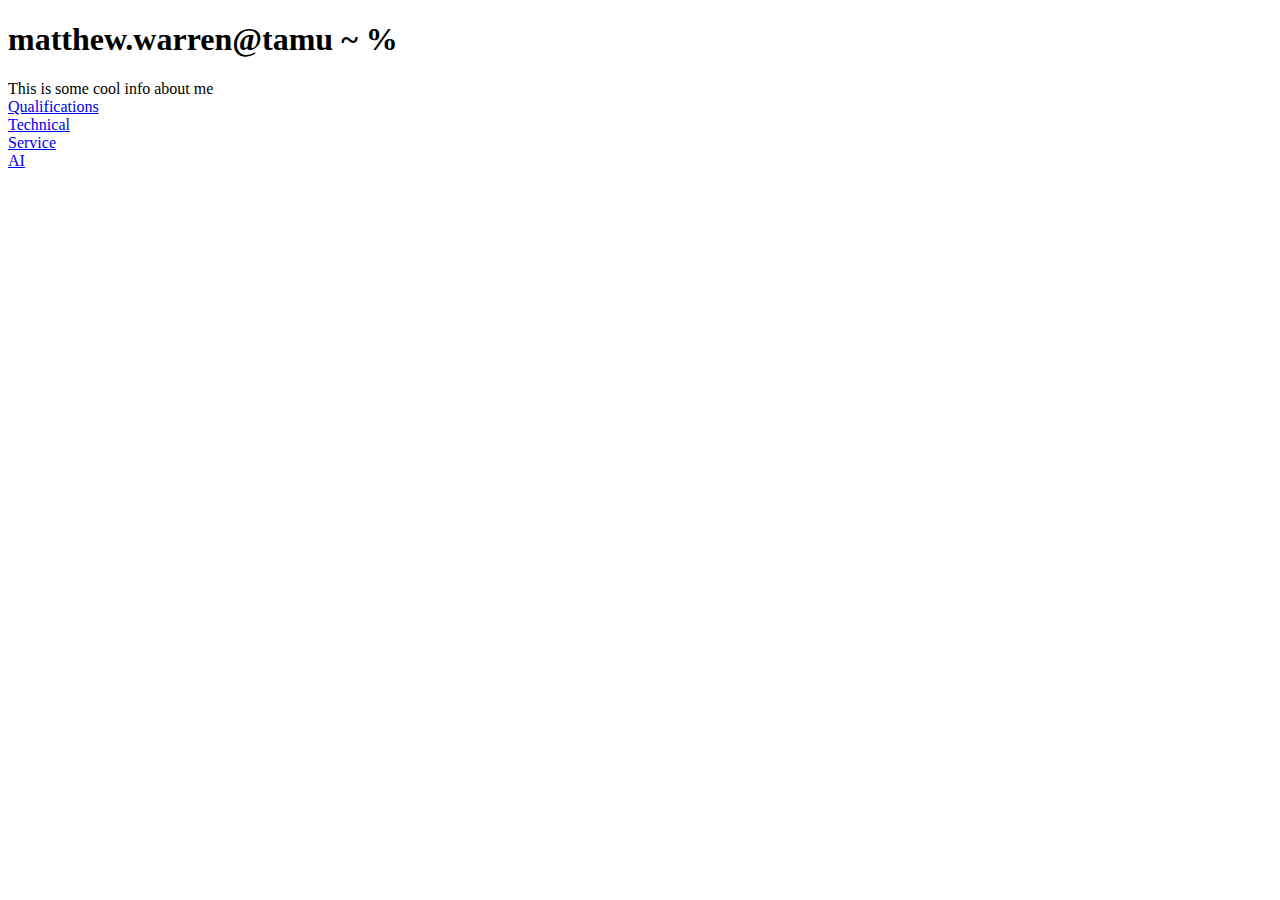
<file: index.html>
<!DOCTYPE html>
<html lang="en">
<head>
    <meta charset="UTF-8">
    <meta name="viewport" content="width=device-width, initial-scale=1.0">
    <title>Matthew Warren</title>
</head>
<body>
    <h1>matthew.warren@tamu ~ %</h1>
    <div><par>This is some cool info about me</par></div>

    <div><a href="/aigen.html">Qualifications</a>
    <div><a href="/technical.html">Technical</a>
    <div><a href="/qualifications.html">Service</a>
    <div><a href="/aigen.html">AI</a>

</div>
    
</body>
</html>
</file>
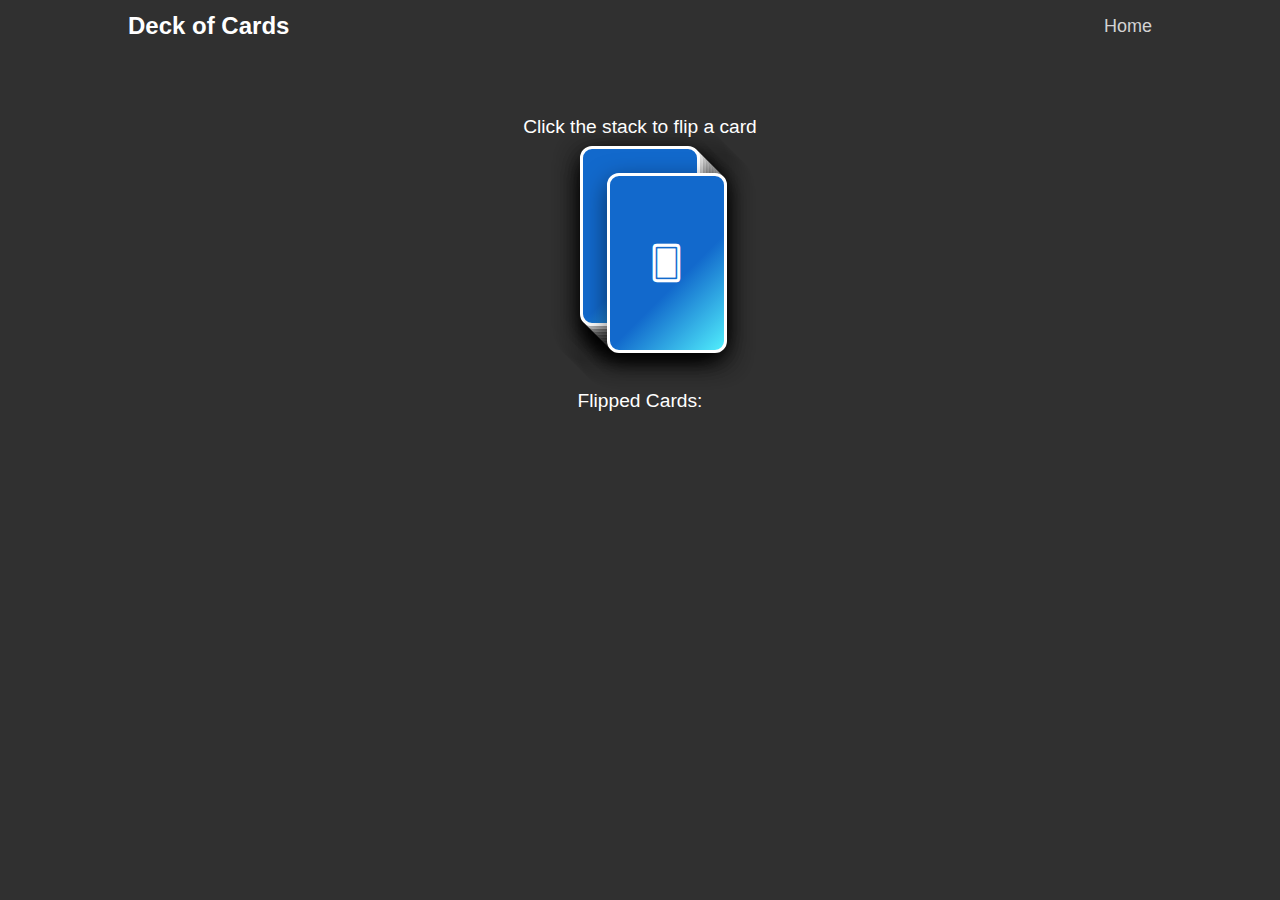
<file: genai.html>
<!DOCTYPE html>
<html lang="en">
<head>
  <meta charset="UTF-8">
  <meta name="viewport" content="width=device-width, initial-scale=1.0">
  <title>Deck of Cards</title>
  <link id="theme-style" rel="stylesheet" href="style_dark.css">
  <style>
    body {
      background-color: #303030;
      color: #fff;
      font-family: Verdana, Geneva, Tahoma, sans-serif;
      margin: 0;
      display: flex;
      flex-direction: column;
      min-height: 100vh;
    }
    header.header {
      display: flex;
      align-items: center;
      background: #303030;
      gap: 12px;
      padding: 12px 10vw;
    }
    .header-name {
      color: #fff;
      margin: 0;
    }
    main {
      flex: 1;
      display: flex;
      flex-direction: column;
      align-items: center;
      padding: 2rem 10vw;
    }
    .deck-container {
      display: flex;
      flex-direction: column;
      align-items: center;
      margin-top: 2rem;
      margin-bottom: 2rem;
    }
    .card-stack {
      position: relative;
      width: 120px;
      height: 180px;
      cursor: pointer;
      margin-bottom: 2rem;
      transition: box-shadow 0.2s;
    }
    .card-stack:hover {
      box-shadow: 0 0 20px #51eefc88;
    }
    .card-back {
      position: absolute;
      width: 120px;
      height: 180px;
      background: linear-gradient(135deg, #1269cc 60%, #51eefc 100%);
      border-radius: 12px;
      border: 3px solid #fff;
      box-shadow: 0 8px 24px #0008;
      display: flex;
      align-items: center;
      justify-content: center;
      font-size: 2rem;
      font-weight: bold;
      color: #fff;
      user-select: none;
      transition: top 0.1s, left 0.1s;
    }
    /* Stack effect */
    .card-back {
      z-index: 1;
    }
    .card-back[data-pos] {
      top: calc(var(--i) * 3px);
      left: calc(var(--i) * 3px);
      z-index: calc(10 - var(--i));
    }
    .card-back:last-child {
      z-index: 20;
    }
    .flipped-cards-row {
      display: flex;
      flex-wrap: wrap;
      gap: 1rem;
      justify-content: center;
      min-height: 200px;
    }
    .flipped-card {
      width: 120px;
      height: 180px;
      background: #fff;
      color: #1269cc;
      border-radius: 12px;
      border: 3px solid #51eefc;
      box-shadow: 0 4px 12px #0006;
      display: flex;
      align-items: center;
      justify-content: center;
      font-size: 2rem;
      font-weight: bold;
      margin-bottom: 1rem;
      user-select: none;
      transition: transform 0.2s;
    }
    .deck-label {
      color: #fff;
      font-size: 1.2rem;
      margin-bottom: 0.5rem;
      text-align: center;
    }
    @media (max-width: 600px) {
      .card-stack, .flipped-card {
        width: 70px;
        height: 105px;
        font-size: 1.2rem;
      }
      .flipped-cards-row {
        min-height: 110px;
      }
    }
  </style>
</head>
<body>
  <header class="header">
    <h2 class="header-name">Deck of Cards</h2>
    <div class="header-links" style="margin-left:auto;">
      <a href="./index.html" style="color:lightgray;text-decoration:none;">Home</a>
    </div>
  </header>
  <main>
    <div class="deck-container">
      <div class="deck-label">Click the stack to flip a card</div>
      <div class="card-stack" id="card-stack" title="Click to flip top card">
        <!-- Cards will be rendered here -->
      </div>
    </div>
    <div class="deck-label">Flipped Cards:</div>
    <div class="flipped-cards-row" id="flipped-cards-row">
      <!-- Flipped cards will appear here -->
    </div>
  </main>
  <script>
    // Simple deck: 10 cards, labeled 1-10
    const deck = Array.from({length: 10}, (_, i) => i + 1);
    let stack = [...deck];
    let flipped = [];

    const cardStack = document.getElementById('card-stack');
    const flippedRow = document.getElementById('flipped-cards-row');

    function renderStack() {
      cardStack.innerHTML = '';
      stack.forEach((num, i) => {
        const card = document.createElement('div');
        card.className = 'card-back';
        card.style.setProperty('--i', i);
        card.setAttribute('data-pos', i);
        card.textContent = '🂠';
        cardStack.appendChild(card);
      });
      if (stack.length === 0) {
        cardStack.innerHTML = '<div class="card-back" style="background:#444;color:#aaa;cursor:default;">Empty</div>';
        cardStack.style.cursor = 'default';
      } else {
        cardStack.style.cursor = 'pointer';
      }
    }

    function renderFlipped() {
      flippedRow.innerHTML = '';
      flipped.forEach(num => {
        const card = document.createElement('div');
        card.className = 'flipped-card';
        card.textContent = num;
        flippedRow.appendChild(card);
      });
    }

    cardStack.addEventListener('click', () => {
      if (stack.length === 0) return;
      const card = stack.shift();
      flipped.push(card);
      renderStack();
      renderFlipped();
    });

    // Initial render
    renderStack();
    renderFlipped();
  </script>
</body>
</html>
</file>
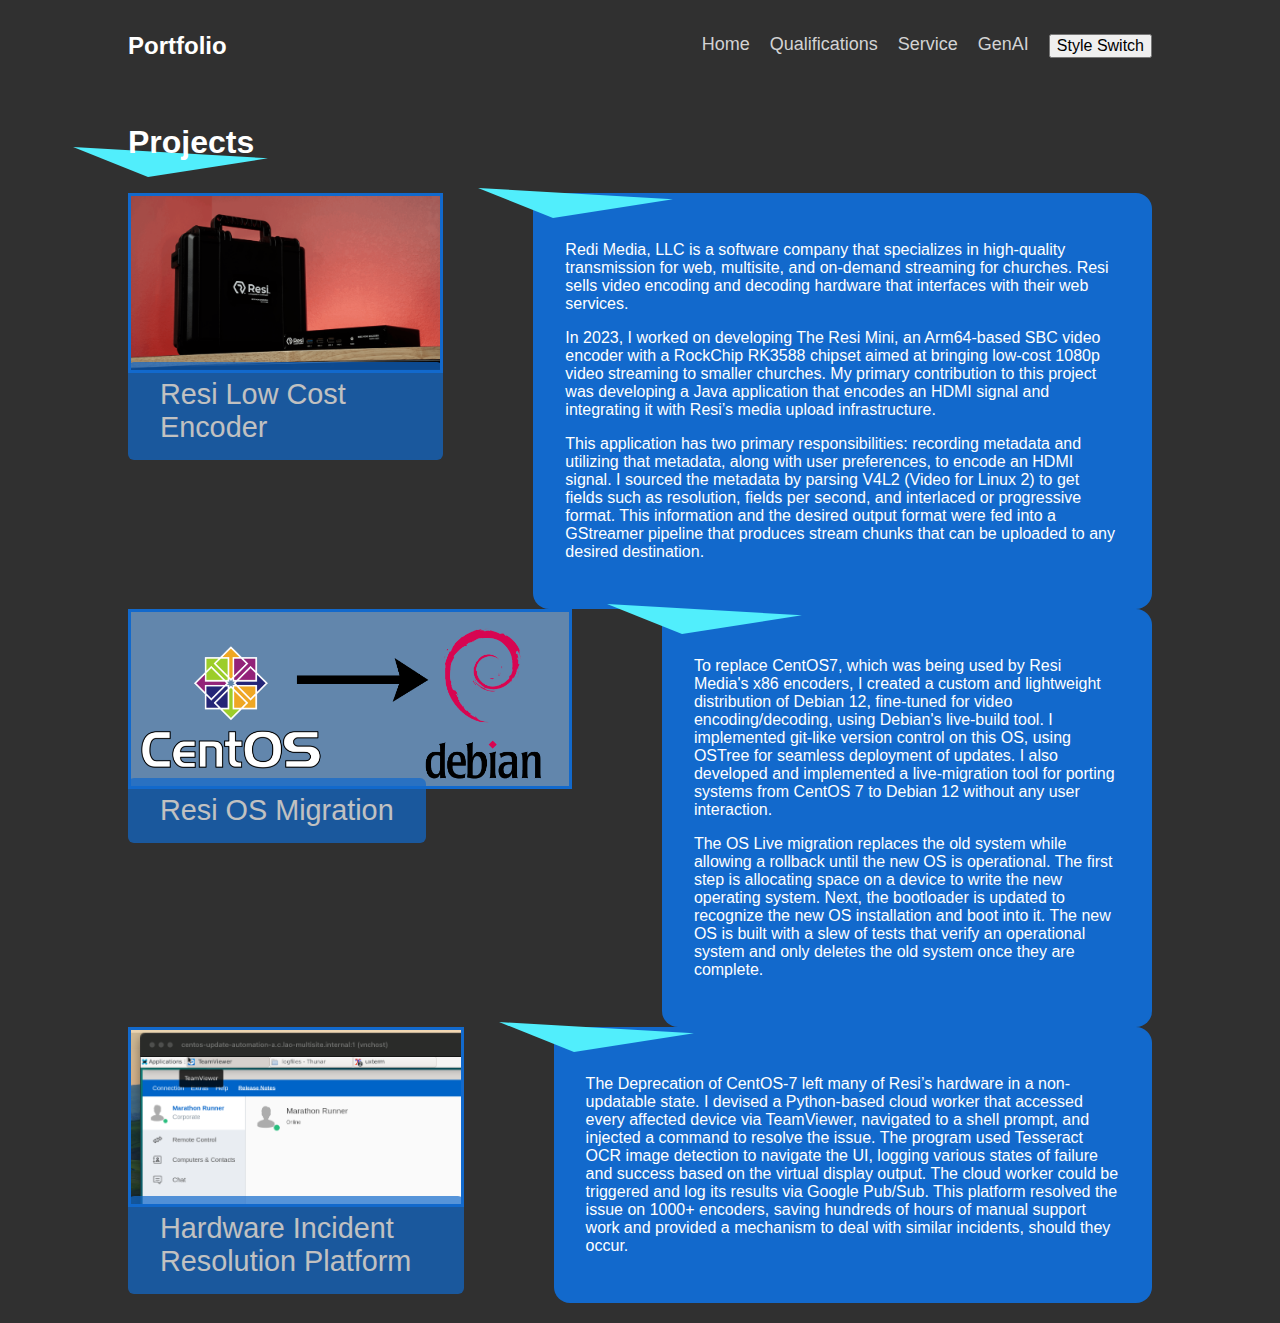
<file: portfolio.html>
<!DOCTYPE html>
<html lang="en">
<head>
    <meta charset="UTF-8">
    <meta name="viewport" content="width=device-width, initial-scale=1.0">
    <title>Portfolio</title>
    <link id="theme-style" rel="stylesheet" href="style_dark.css">
</head>
<body>
    <header class="header">
        <h2 class="header-name">Portfolio</h2>
        <div class="header-links">
            <a href="./index.html">Home</a>
            <a href="./qualifications.html">Qualifications</a>
            <a href="./service.html">Service</a>
            <a href="./genai.html">GenAI</a>
            <button 
            class="theme-toggle" 
            id="theme-toggle" 
            title="Toggles light & dark" 
            aria-label="auto" 
            aria-live="polite"
            >
                Style Switch
            </button>
        </div>
    </header>
    <main>
        <section id="project-heading">
            <div class="subheading">
            <p class="subheading-text">Projects</p>
            <div class="triangle-heading"></div>    
        </section>

        <section class="activity-containers">
            <div class="activity-container">
                <div class="activity-image-container">
                    <img class="activity-image" src="resi_mini.png">
                    <a href="https://resi.io/hardware/mini/" style="text-decoration: none;">
                        <p class="activity-image-caption">Resi Low Cost Encoder</p>
                    </a>
                </div>
                <div class="activity-text-container">
                    <div class="activity-text">
                        <p>
                            Redi Media, LLC is a software company that specializes in high-quality transmission for web, multisite, and on-demand streaming for churches. Resi sells video encoding and decoding hardware that interfaces with their web services.
                        </p>
                        <p>
                            In 2023, I worked on developing The Resi Mini, an Arm64-based SBC video encoder with a RockChip RK3588 chipset aimed at bringing low-cost 1080p video streaming to smaller churches. My primary contribution to this project was developing a Java application that encodes an HDMI signal and integrating it with Resi’s media upload infrastructure. 
                        </p>
                        <p>
                            This application has two primary responsibilities: recording metadata and utilizing that metadata, along with user preferences, to encode an HDMI signal. I sourced the metadata by parsing V4L2 (Video for Linux 2) to get fields such as resolution, fields per second, and interlaced or progressive format. This information and the desired output format were fed into a GStreamer pipeline that produces stream chunks that can be uploaded to any desired destination.
                        </p>
                    </div>
                    <div class="triangle-text-box"></div>  
                </div>
            </div>

            <div class="activity-container">
                <div class="activity-image-container">
                    <img class="activity-image" src="CentOS-to-Deb.png">
                    <a href="https://www.debian.org/devel/debian-live/" style="text-decoration: none;">
                        <p class="activity-image-caption">Resi OS Migration</p>
                    </a>
                </div>
                <div class="activity-text-container">
                    <div class="activity-text">
                        <p>
                            To replace CentOS7, which was being used by Resi Media's x86 encoders, I created a custom and lightweight distribution of Debian 12, fine-tuned for video encoding/decoding, using Debian's live-build tool. I implemented git-like version control on this OS, using OSTree for seamless deployment of updates. I also developed and implemented a live-migration tool for porting systems from CentOS 7 to Debian 12 without any user interaction.
                        </p>
                        <p>
                            The OS Live migration replaces the old system while allowing a rollback until the new OS is operational. The first step is allocating space on a device to write the new operating system. Next, the bootloader is updated to recognize the new OS installation and boot into it. The new OS is built with a slew of tests that verify an operational system and only deletes the old system once they are complete.
                        </p>
                    </div>
                    <div class="triangle-text-box"></div>  
                </div>
            </div>

            <div class="activity-container">
                <div class="activity-image-container">
                    <img class="activity-image" src="incident-resolution.png">
                     <a href="https://www.redhat.com/en/topics/linux/centos-linux-eol" style="text-decoration: none;">
                        <p class="activity-image-caption">Hardware Incident Resolution Platform</p>
                     </a>
                </div>
                <div class="activity-text-container">
                    <div class="activity-text">
                        <p>
                            The Deprecation of CentOS-7 left many of Resi’s hardware in a non-updatable state. I devised a Python-based cloud worker that accessed every affected device via TeamViewer, navigated to a shell prompt, and injected a command to resolve the issue. The program used Tesseract OCR image detection to navigate the UI, logging various states of failure and success based on the virtual display output. The cloud worker could be triggered and log its results via Google Pub/Sub. This platform resolved the issue on 1000+ encoders, saving hundreds of hours of manual support work and provided a mechanism to deal with similar incidents, should they occur. 
                        </p>
                    </div>
                    <div class="triangle-text-box"></div>  
                </div>
            </div>
        </section>
    </main>
    <script src="index.js"></script>
</body>
</html>
</file>
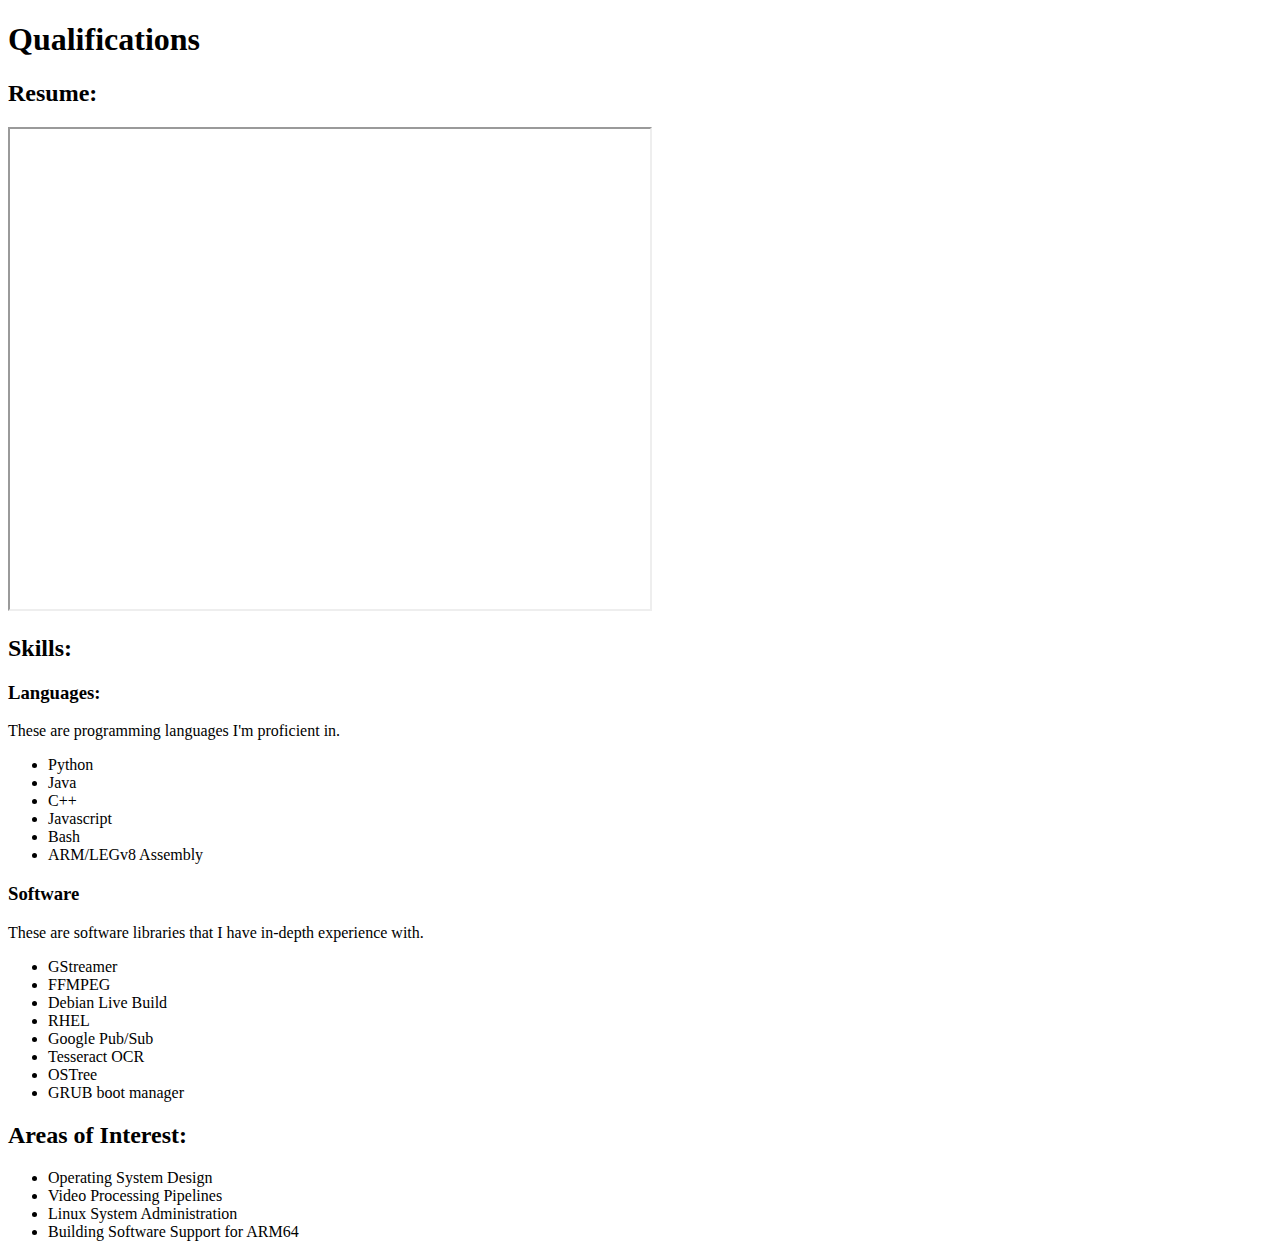
<file: qualifications.html>
<!DOCTYPE html>
<html lang="en">
<head>
    <meta charset="UTF-8">
    <meta name="viewport" content="width=device-width, initial-scale=1.0">
    <title>Qualifications</title>
</head>
<body>
    <div><h1>Qualifications</h1></div>

    <div>   
        <h2>Resume: </h2>
         <div><iframe src="https://drive.google.com/file/d/1KLOzqgrskQOEhPASgtqB_LNeBw743Xz-/preview" width="640" height="480" allow="autoplay"></iframe></div>
    </div>

    <div>   
        <h2>Skills: </h2>
        <div>
            <h3>Languages:</h3>
            <p>These are programming languages I'm proficient in.</p>
            <div>
                <ul>
                    <li>Python</li>
                    <li>Java</li>
                    <li>C++</li>
                    <li>Javascript</li>
                    <li>Bash</li>
                    <li>ARM/LEGv8 Assembly</li>
                </ul>
            </div>
        </div>
        <div>
            <h3>Software</h3>
            <p>These are software libraries that I have in-depth experience with.</p>
            <div>
                <ul>
                    <li>GStreamer</li>
                    <li>FFMPEG</li>
                    <li>Debian Live Build</li>
                    <li>RHEL</li>
                    <li>Google Pub/Sub</li>
                    <li>Tesseract OCR</li>
                    <li>OSTree</li>
                    <li>GRUB boot manager</li>
                </ul>
            </div>
        </div>
    </div>

    <div>   
        <h2>Areas of Interest: </h2>
        <div>
            <ul>
                <li>Operating System Design</li>
                <li>Video Processing Pipelines</li>
                <li>Linux System Administration</li>
                <li>Building Software Support for ARM64</li>
            </ul>
        </div>
    </div>
</body>
</html>
</file>
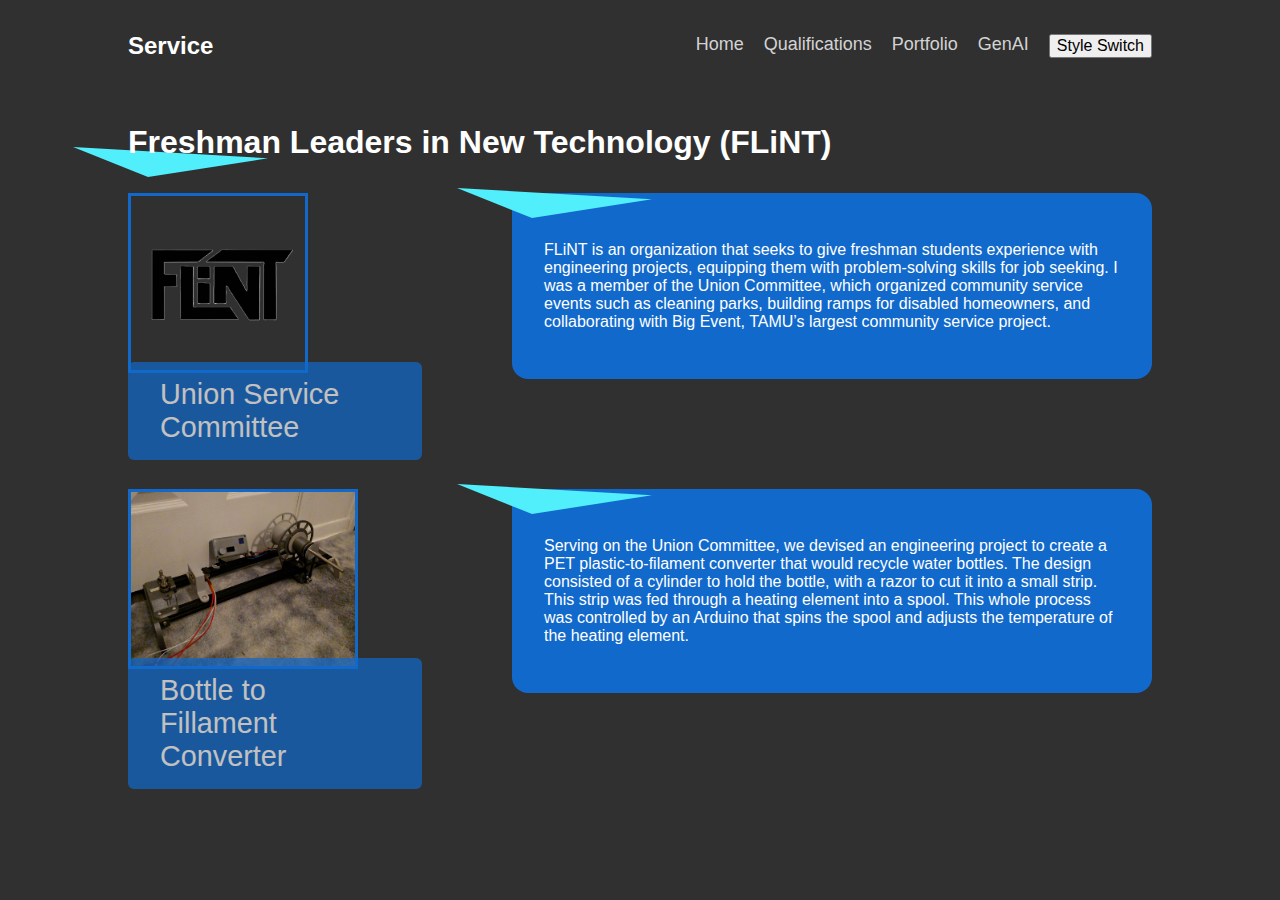
<file: service.html>
<!DOCTYPE html>
<html lang="en">
<head>
    <meta charset="UTF-8">
    <meta name="viewport" content="width=device-width, initial-scale=1.0">
    <title>Service</title>
    <link id="theme-style" rel="stylesheet" href="style_dark.css">
</head>
<body>
    <header class="header">
        <h2 class="header-name">Service</h2>
        <div class="header-links">
            <a href="./index.html">Home</a>
            <a href="./qualifications.html">Qualifications</a>
            <a href="./portfolio.html">Portfolio</a>
            <a href="./genai.html">GenAI</a>
            <button 
            class="theme-toggle" 
            id="theme-toggle" 
            title="Toggles light & dark" 
            aria-label="auto" 
            aria-live="polite"
            >
                Style Switch
            </button>
        </div>
    </header>
    <main>
        <section id="project-heading">
            <div class="subheading">
            <p class="subheading-text">Freshman Leaders in New Technology (FLiNT)</p>
            <div class="triangle-heading"></div>    
        </section>

        <section class="activity-containers">
            <div class="activity-container">
                <div class="activity-image-container">
                    <img class="activity-image" src="logo.png">
                    <a href="https://tamuflint.org/public/index.html#:~:text=FLINT%20(Freshman%20Leaders%20in%20New,skilled%20leaders%20of%20the%20future." style="text-decoration: none;">
                        <p class="activity-image-caption">Union Service Committee</p>
                    </a>
                </div>
                <div class="activity-text-container">
                    <div class="activity-text">
                        <p>
                            FLiNT is an organization that seeks to give freshman students experience with engineering projects, equipping them with problem-solving skills for job seeking. I was a member of the Union Committee, which organized community service events such as cleaning parks, building ramps for disabled homeowners, and collaborating with Big Event, TAMU’s largest community service project.
                        </p>
                    </div>
                    <div class="triangle-text-box"></div>  
                </div>
            </div>

            <div class="activity-container">
                <div class="activity-image-container">
                    <img class="activity-image" src="fillament-extruder.png">
                    <p class="activity-image-caption">Bottle to Fillament Converter</p>
                </div>
                <div class="activity-text-container">
                    <div class="activity-text">
                        <p>
                            Serving on the Union Committee, we devised an engineering project to create a PET plastic-to-filament converter that would recycle water bottles. The design consisted of a cylinder to hold the bottle, with a razor to cut it into a small strip. This strip was fed through a heating element into a spool. This whole process was controlled by an Arduino that spins the spool and adjusts the temperature of the heating element.
                        </p>
                    </div>
                    <div class="triangle-text-box"></div>  
                </div>
            </div>

        </section>
    </main>
    <script src="index.js"></script>
</body>
</html>
</file>
<file: style_dark.css>
:root {
  --background-color: #303030; 
  --primary-accent-color: #1269cc;
  --secondary-accent-color: #51eefc;
  --tertiary-accent-color: #6d9ac7;


  --text-color: #ffffff;
  --card-background: #f5f7fa;
}

header, 
footer,
main > section {
    display: flex;
    padding-left: 10vw;
    padding-right: 10vw;
}

main {
    display: flex;
    flex-direction: column;
}


header.header {
    display: flex;
    justify-content: flex-start;
    align-items: center;
    background: var(--background-color);
    gap: 12px;
    padding-top: 12px;
    padding-bottom: 12px;

}

.header-links {
    display: flex;
    margin-left: auto;
    gap: 20px;
    font-size: 18px;
}

header a {
    text-decoration: none;
    color: lightgray;;
}

button.theme-toggle {
  display: flex;
  margin-left: auto;
  gap: 1rem;
  font-size: 1rem;
}

body {
    background-color: var(--background-color);
    box-sizing: border-box;
    font-family: Verdana, Geneva, Tahoma, sans-serif;
    margin: 0px;
    display: flex;
    flex-direction: column;
    justify-content: flex-start;
}

h1.header-name {
  display: flex;
  justify-content: center;
  align-items: center;
  color : var(--text-color);
}

img.profile-image {
  display: flex;
  border: solid var(--primary-accent-color) 3px;
  border-radius: 50%;
  height: 20vh; 
  width: auto;
}


h2.header-name {
  display: flex;
  justify-content: center;
  align-items: center;
  color : var(--text-color);
}

h1.header-qual {
  display: flex;
  font-family: 'MyFont';
  justify-content: left;
  align-items: center;
  color : rgb(210, 0, 4);
}

.par-text-box {
  display: flex;
  justify-content: center;
  align-items: center;
  border: 10px solid #ffffff; 
  padding: 2rem;
  border-radius: 0.375rem; 
  background-color: var(--background-color); 
  box-shadow: 0 10px 15px -3px rgb(0 0 0 / 0.1), 0 4px 6px -4px rgb(0 0 0 / 0.1); 
  color: var(--text-color);
  margin: 0 auto; 
  max-width: 800px; 
}

.profile-box {
  display: flex;
  flex-direction: row;
  justify-content: center;
  align-items: center;
  padding: 2rem;
  gap: 3rem;
}

section.link-cards {
  display: flex;
  flex-direction: column;
  justify-content: center;
  align-items: center;
  gap: 5rem;
}

.card-container-tilt-right {
  position: relative;
  transform: rotate(10deg);
  min-width: 100px;
}

.card-container-tilt-left {
  position: relative; 
  transform: rotate(-10deg);
}



.link-card {
  position: relative;
  background-color: black;
  color: var(--text-color);
  padding: 1rem 1rem 1rem 1rem;
  border-radius: 0.5rem;
  box-shadow: 0 10px 20px rgba(0, 0, 0, 0.2);
  font-size: 1.1rem;
  line-height: 1.6;
  z-index: 2;
  min-width: 1000px;
}

.link-card-tiny {
  position: relative;
  background-color: black;
  color: var(--text-color);
  padding: 1rem 2.5rem 1rem 2.5rem;
  border-radius: 0.5rem;
  box-shadow: 0 10px 20px rgba(0, 0, 0, 0.2);
  font-size: 1.1rem;
  line-height: 1.6;
  z-index: 2;
  min-width: 1000px;
}

.triangle-left {
    content: '';
    position: absolute;
    top: 0;
    left: 0;
    width: 0;
    height: 0;
    border-top: 50px solid var(--secondary-accent-color);
    border-right: 50px solid transparent;
    border-bottom: 50px solid transparent;
    border-left: 50px solid transparent;
    transform: translate(-50%, 10px);
    z-index: -1;
}

.triangle-right {
    content: '';
    position: absolute;
    top: 0;
    left: 0;
    width: 0;
    height: 0;
    border-top: 50px solid var(--secondary-accent-color);
    border-right: 50px solid transparent;
    border-bottom: 50px solid transparent;
    border-left: 50px solid transparent;
    transform: translate(50%, 10px);
    z-index: -1;
}

.triangle-heading {
    content: '';
    position: absolute;
    top: 0;
    left: 0;
    width: 0;
    height: 0;
    border-top: 50px solid var(--secondary-accent-color);
    border-right: 50px solid transparent;
    border-bottom: 50px solid transparent;
    border-left: 50px solid transparent;
    transform: translate(-30%, 35%) scaleX(2) scaleY(0.5) rotate(13deg);
    z-index: -1;
}

.triangle-text-box {
    content: '';
    position: absolute;
    top: 0;
    left: 0;
    width: 0;
    height: 0;
    border-top: 50px solid var(--secondary-accent-color);
    border-right: 50px solid transparent;
    border-bottom: 50px solid transparent;
    border-left: 50px solid transparent;
    transform: translate(-30%, -25%) scaleX(2) scaleY(0.5) rotate(13deg);
    z-index: 2;
}


section.link-cards a {
  color: var(--text-color);
  text-decoration: none;
}

section.social-links {
  justify-content: center;
  align-items: center;
  gap: 2rem;
}

section.social-links img {
  height: 5vh;
}

section.social-links a {
  text-decoration: none;
}

section.social-links p {
  display: flex;
  text-decoration: none;
  background-color: var(--primary-accent-color);
  color: var(--text-color);
  border-radius: 25px;
  padding : 0.75rem;
}

.subheading {
  position: relative;
  color: var(--text-color);
}

.subheading-text {
  font-size: 2rem;
  font-weight: 700;
  color: var(--text-color);
  text-align: left;
  padding-bottom: 0.5rem;
  margin-bottom: 1.5rem;
}

.qualifications-section {
  display: flex;
  flex-direction: row;
  justify-content: flex-start;
  align-items: flex-start;
}

.qualifications-section > * {
  width: 50%;
  box-sizing: border-box; /* ensures padding/border don't overflow */
}

.slider {
  width: 300px;
  text-align: center;
  overflow: hidden;
}

.activity-containers {
  display: flex;
  flex-direction: column;
}

.activity-container {
  display: flex;
  flex-direction: row;
  gap: 10vh;
}

.activity-image-container {
  display: flex;
  flex-direction: column;
  align-items: flex-start;
  gap: 5px;
}

.activity-image {
  display: flex;
  border: solid var(--primary-accent-color) 3px;
  height: 20vh; 
  width: auto;
}

.activity-image-caption {
  justify-content: left;
  padding: 1rem 2rem 1rem 2rem;
  border-radius: 0.375rem; 
  background-color: var(--primary-accent-color); 
  color: var(--text-color);
  max-width: 800px;
  margin-top: -1rem;
  font-size: 1.8rem;
  opacity: 0.7;
}

.activity-text-container {
  position: relative;
  color: var(--text-color);
  background-color: var(--primary-accent-color);
  padding: 2rem;
  align-self: flex-start;
  max-width: 50vw;
  border-radius: 1rem;
}

.qualifictations-section {
  display: flex;
  flex-direction: row;
  justify-content: flex-start;
  gap: 5rem;
  box-sizing: border-box;
}

.resume-block-container {
  display: flex;
  flex-direction: column;
  justify-content: left;
  align-items: left;
  padding: 2rem;
  gap: 3rem;
  border-radius: 1rem;
  box-shadow: 0 10px 15px -3px rgb(0 0 0 / 0.1), 0 4px 6px -4px rgb(0 0 0 / 0.1); 
}

.resume-window {
  border: solid var(--primary-accent-color) 5px;
  border-radius: 10px;
}

.card-list {
  display: flex;
  flex-direction: column;
  gap: 2rem;
  color: var(--text-color);
  font-size: 2rem;
  background-color: var(--tertiary-accent-color);
  border-radius: 1rem;
  padding: 1rem
}



@keyframes tonext {
  75% {
    left: 0;
  }
  95% {
    left: 100%;
  }
  98% {
    left: 100%;
  }
  99% {
    left: 0;
  }
}

@keyframes tostart {
  75% {
    left: 0;
  }
  95% {
    left: -300%;
  }
  98% {
    left: -300%;
  }
  99% {
    left: 0;
  }
}

@keyframes snap {
  96% {
    scroll-snap-align: center;
  }
  97% {
    scroll-snap-align: none;
  }
  99% {
    scroll-snap-align: none;
  }
  100% {
    scroll-snap-align: center;
  }
}

* {
  box-sizing: border-box;
  scrollbar-color: transparent transparent; 
  scrollbar-width: 0px;
}

*::-webkit-scrollbar {
  width: 0;
}

*::-webkit-scrollbar-track {
  background: transparent;
}

*::-webkit-scrollbar-thumb {
  background: transparent;
  border: none;
}

* {
  -ms-overflow-style: none;
}

ol, li {
  list-style: none;
  margin: 0;
  padding: 0;
}

.carousel {
  margin: 150px auto;
  position: relative;
  height: 40vw;
  max-height: 900px; 
  min-height: 200px; 
  filter: drop-shadow(0 0 10px #0003);
  perspective: 100px;
}

.carousel__viewport {
  position: absolute;
  top: 0;
  right: 0;
  bottom: 0;
  left: 0;
  display: flex;
  overflow-x: scroll;
  scroll-behavior: smooth;
  scroll-snap-type: x mandatory;
  border-radius: 5rem;
}

.carousel__slide {
  display: flex;
  flex-direction: column;
  justify-content: center;
  align-items: center;
  position: relative;
  flex: 0 0 100%;
  width: 100%;
  background-color: var(--tertiary-accent-color);
}
.carousel__slide:before {
  position: absolute;
  top: 50%;
  left: 50%;
  transform: translate3d(-50%,-40%,70px);
  color: #fff;
  font-size: 2em;
}

.carousel__snapper {
  position: absolute;
  top: 0;
  left: 0;
  width: 100%;
  height: 100%;
  scroll-snap-align: center;
  pointer-events: none;
}

@media (hover: hover) {
  .carousel__snapper {
    animation-name: tonext, snap;
    animation-timing-function: ease;
    animation-duration: 4s;
    animation-iteration-count: infinite;
  }

  .carousel__slide:last-child .carousel__snapper {
    animation-name: tostart, snap;
  }
}

@media (prefers-reduced-motion: reduce) {
  .carousel__snapper {
    animation-name: none;
  }
}

.carousel:hover .carousel__snapper,
.carousel:focus-within .carousel__snapper {
  animation-name: none;
}

.carousel__navigation {
  position: absolute;
  right: 0;
  bottom: 0;
  left: 0;
  text-align: center;
}

.carousel__navigation-list,
.carousel__navigation-item {
  display: inline-block;
}

.carousel__navigation-button {
  display: inline-block;
  width: 1.5rem;
  height: 1.5rem;
  background-color: #333;
  background-clip: content-box;
  border: 0.25rem solid transparent;
  border-radius: 50%;
  font-size: 0;
  transition: transform 0.1s;
}

.carousel::before,
.carousel::after,
.carousel__prev,
.carousel__next {
  position: absolute;
  top: 0;
  margin-top: 37.5%;
  width: 4rem;
  height: 4rem;
  transform: translateY(-50%);
  border-radius: 50%;
  font-size: 0;
  outline: 0;
}

.carousel::before,
.carousel__prev {
  left: -1rem;
}

.carousel::after,
.carousel__next {
  right: -1rem;
}

.carousel::before,
.carousel::after {
  content: '';
  z-index: 1;
  background-color: #333;
  background-size: 1.5rem 1.5rem;
  background-repeat: no-repeat;
  background-position: center center;
  color: #fff;
  font-size: 2.5rem;
  line-height: 4rem;
  text-align: center;
  pointer-events: none;
}
</file>
